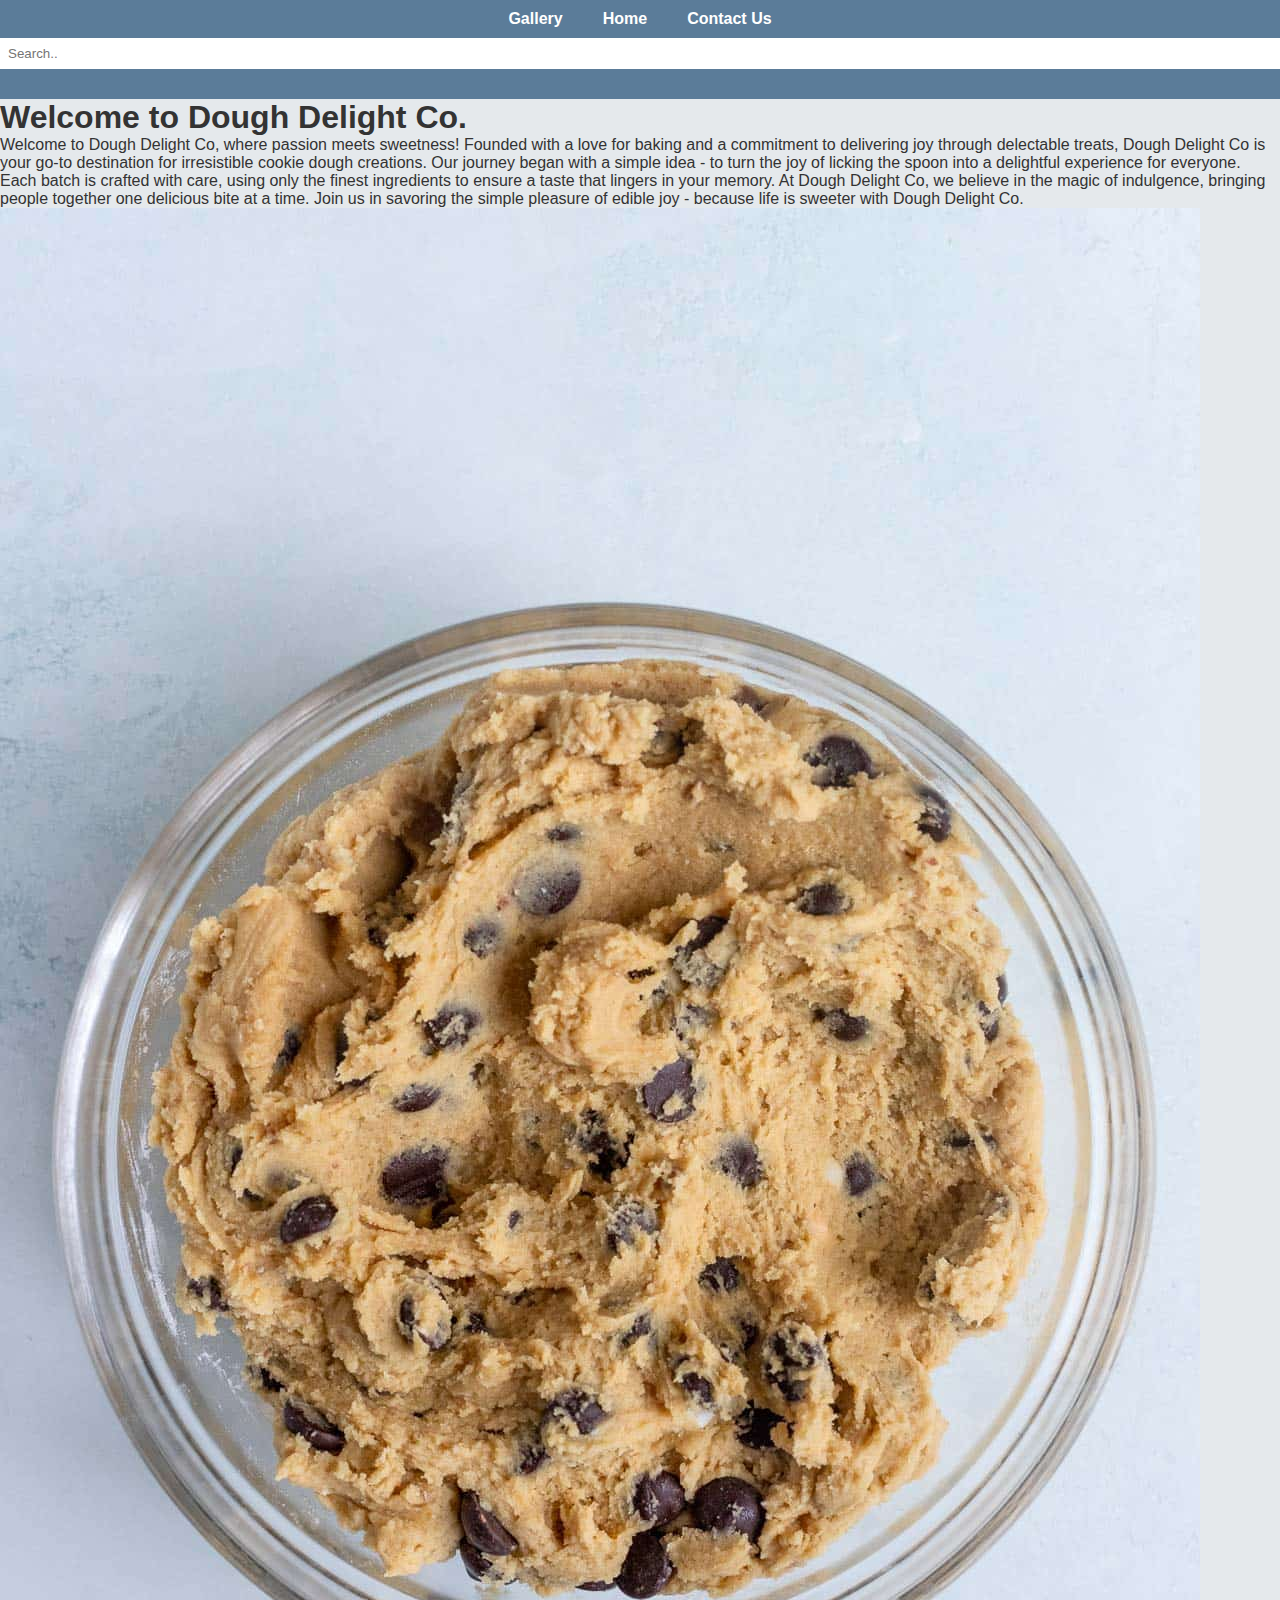
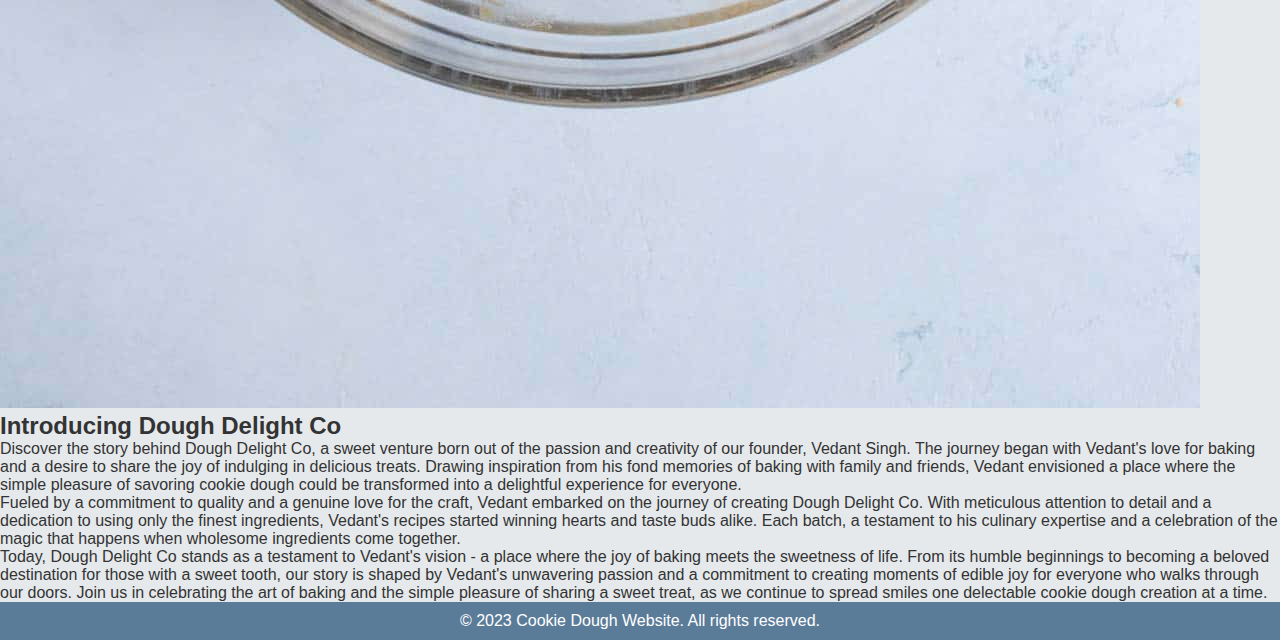
<file: index.html>
<!DOCTYPE html>
<html lang="en">
<head>
    <meta charset="UTF-8">
    <meta name="viewport" content="width=device-width, initial-scale=1.0">
    <title>Dough Delight Co.</title>
    <link rel="stylesheet" href="style.css">
</head>
<body>
    <div class="navbar1">
        <div class="navbar">
            <span><a href="./gallery.html">Gallery</a></span>
            <span><a href="./index.html">Home</a></span>
            <span><a href="contactus.html">Contact Us</a></span>
        </div>
        <div class="searchbar">
            <input type="text" placeholder="Search..">
        </div>
    </div>
    <main>
        <h1>Welcome to Dough Delight Co.</h1>
        <p>Welcome to Dough Delight Co, where passion meets sweetness! Founded with a love for baking and a commitment to delivering joy through delectable treats, Dough Delight Co is your go-to destination for irresistible cookie dough creations. Our journey began with a simple idea - to turn the joy of licking the spoon into a delightful experience for everyone. Each batch is crafted with care, using only the finest ingredients to ensure a taste that lingers in your memory. At Dough Delight Co, we believe in the magic of indulgence, bringing people together one delicious bite at a time. Join us in savoring the simple pleasure of edible joy - because life is sweeter with Dough Delight Co.</p>
        <div class="images">
            <img src="./Easter-Chocolate-Chip-Cookies-2-29.jpg" alt="Image 1">
        </div>
        <div class="Backstory">
            <h2>Introducing Dough Delight Co</h2>
            <p>Discover the story behind Dough Delight Co, a sweet venture born out of the passion and creativity of our founder, Vedant Singh. The journey began with Vedant's love for baking and a desire to share the joy of indulging in delicious treats. Drawing inspiration from his fond memories of baking with family and friends, Vedant envisioned a place where the simple pleasure of savoring cookie dough could be transformed into a delightful experience for everyone.</p>
            <p>Fueled by a commitment to quality and a genuine love for the craft, Vedant embarked on the journey of creating Dough Delight Co. With meticulous attention to detail and a dedication to using only the finest ingredients, Vedant's recipes started winning hearts and taste buds alike. Each batch, a testament to his culinary expertise and a celebration of the magic that happens when wholesome ingredients come together.</p>
            <p>Today, Dough Delight Co stands as a testament to Vedant's vision - a place where the joy of baking meets the sweetness of life. From its humble beginnings to becoming a beloved destination for those with a sweet tooth, our story is shaped by Vedant's unwavering passion and a commitment to creating moments of edible joy for everyone who walks through our doors. Join us in celebrating the art of baking and the simple pleasure of sharing a sweet treat, as we continue to spread smiles one delectable cookie dough creation at a time.</p>
        </div>
    </main>
    <footer>
        <p>© 2023 Cookie Dough Website. All rights reserved.</p>
    </footer>
</body>
</html>
</file>
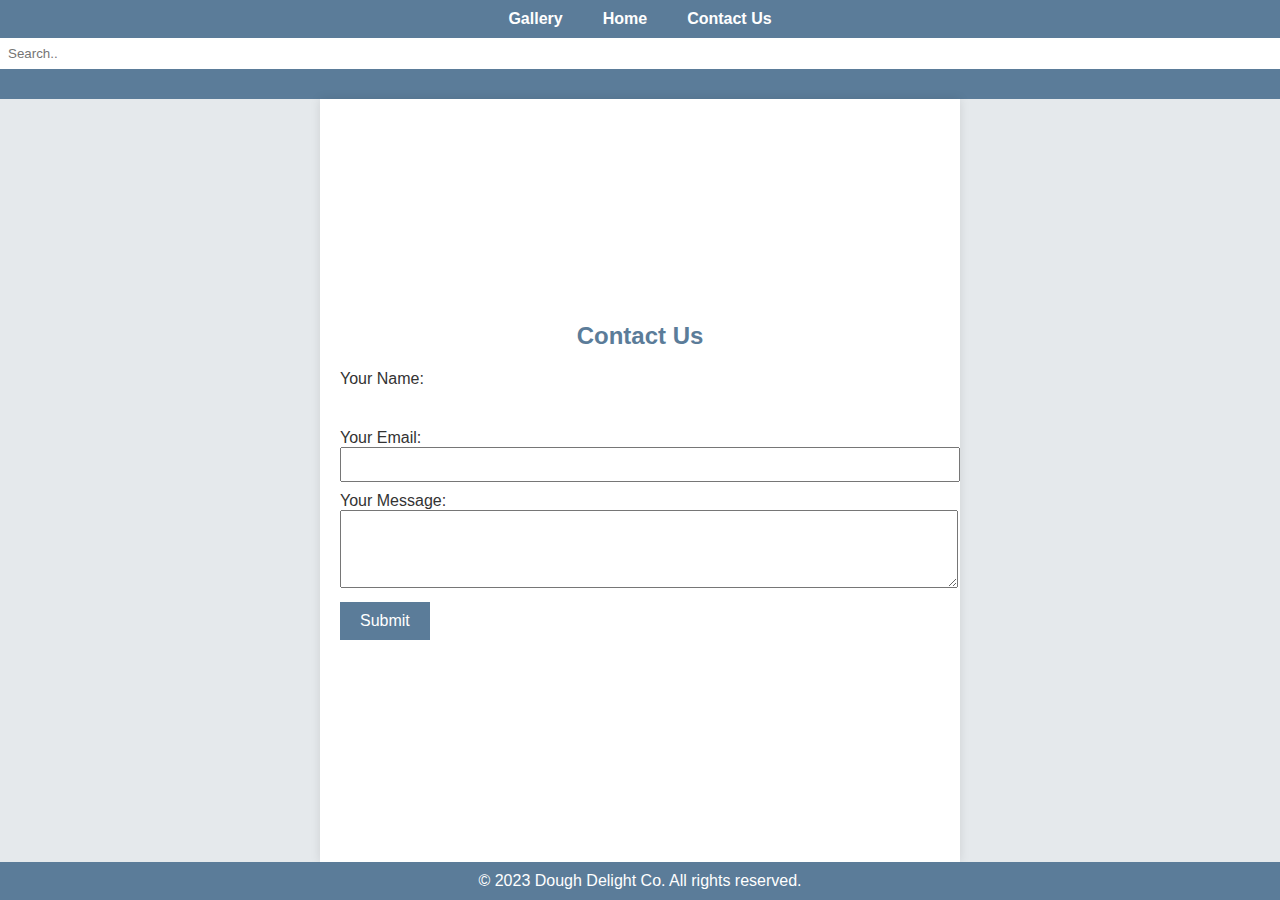
<file: contactus.html>
<!DOCTYPE html>
<html lang="en">
<head>
    <meta charset="UTF-8">
    <meta name="viewport" content="width=device-width, initial-scale=1.0">
    <title>Dough Delight Co. - Contact Us</title>
    <link rel="stylesheet" href="style.css">
</head>
<body>
    <div class="navbar1">
        <div class="navbar">
            <span><a href="./gallery.html">Gallery</a></span>
            <span><a href="./index.html">Home</a></span>
            <span><a href="contactus.html">Contact Us</a></span>
        </div>
        <div class="searchbar">
            <input type="text" placeholder="Search..">
        </div>
    </div>

    <div class="contact-form">
        <h2>Contact Us</h2>
        <form action="#" method="post" novalidate>
            <label for="name">Your Name:</label>
            <input type="text" id="name" name="name">

            <label for="email">Your Email:</label>
            <input type="email" id="email" name="email">

            <label for="message">Your Message:</label>
            <textarea id="message" name="message" rows="4"></textarea>

            <button type="submit">Submit</button>
        </form>
    </div>

    <footer>
        <p>© 2023 Dough Delight Co. All rights reserved.</p>
    </footer>
</body>
</html>
</file>
<file: style.css>
body, h1, h2, p {
    margin: 0;
    padding: 0;
}

:root {
    --primary-color: #5b7c99;
    --secondary-color: #fde74c;
    --background-color: #e5e9ec;
}

body {
    font-family: 'Your Chosen Font', sans-serif;
    background-color: var(--background-color);
    color: #333; 
}

.navbar1 {
    background-color: var(--primary-color);
    text-align: center;
    padding: 10px 0;
}

.navbar {
    display: flex;
    justify-content: center;
}

.navbar span {
    margin: 0 20px;
}

.navbar a {
    color: #fff; 
    text-decoration: none;
    font-weight: bold;
    font-size: 16px;
}

.searchbar {
    text-align: center;
    margin: 10px 0;
}

input[type="text"] {
    padding: 8px;
    border: none;
}

.gallery {
    display: flex;
    flex-wrap: wrap;
    justify-content: space-around;
    max-width: 800px;
    margin: 20px auto;
}

.gallery-item {
    width: 45%; 
    margin: 10px 0;
}

.gallery-item img {
    width: 100%;
    height: auto;
}

footer {
    text-align: center;
    padding: 10px;
    background-color: var(--primary-color);
    color: #fff;
}
.intro {
    text-align: center;
    margin: 20px 0;
}

.intro p {
    font-size: 18px;
    color: var(--primary-color);
}

.additional-text {
    max-width: 800px;
    margin: 20px auto;
}

.additional-text h2 {
    color: var(--primary-color);
    margin-bottom: 10px;
}

.additional-text p {
    text-align: justify;
    margin-bottom: 20px;
}

body, h1, h2, p {
    margin: 0;
    padding: 0;
}

:root {
    --primary-color: #5b7c99;
    --secondary-color: #fde74c;
    --background-color: #e5e9ec;
}

html, body {
    height: 100%;
}

body {
    font-family: 'Your Chosen Font', sans-serif; 
    background-color: var(--background-color);
    color: #333; 
    display: flex;
    flex-direction: column;
}


.navbar1 {
    background-color: var(--primary-color);
    text-align: center;
    padding: 10px 0;
}

.navbar {
    display: flex;
    justify-content: center;
}

.navbar span {
    margin: 0 20px;
}

.navbar a {
    color: #fff; /* Navbar link color */
    text-decoration: none;
    font-weight: bold;
    font-size: 16px;
}


.searchbar {
    text-align: center;
    margin: 10px 0;
}

input[type="text"], input[type="email"], textarea {
    width: 100%;
    padding: 8px;
    margin-bottom: 10px;
}


.contact-form {
    flex: 1;
    display: flex;
    flex-direction: column;
    justify-content: center;
    align-items: center;
    max-width: 600px;
    margin: auto;
    padding: 20px;
    background-color: #fff;
    box-shadow: 0 0 10px rgba(0, 0, 0, 0.1);
}

.contact-form h2 {
    color: var(--primary-color);
    margin-bottom: 20px;
}

button {
    background-color: var(--primary-color);
    color: #fff;
    padding: 10px 20px;
    border: none;
    cursor: pointer;
    font-size: 16px;
}

button:hover {
    background-color: var(--secondary-color);
}
</file>
